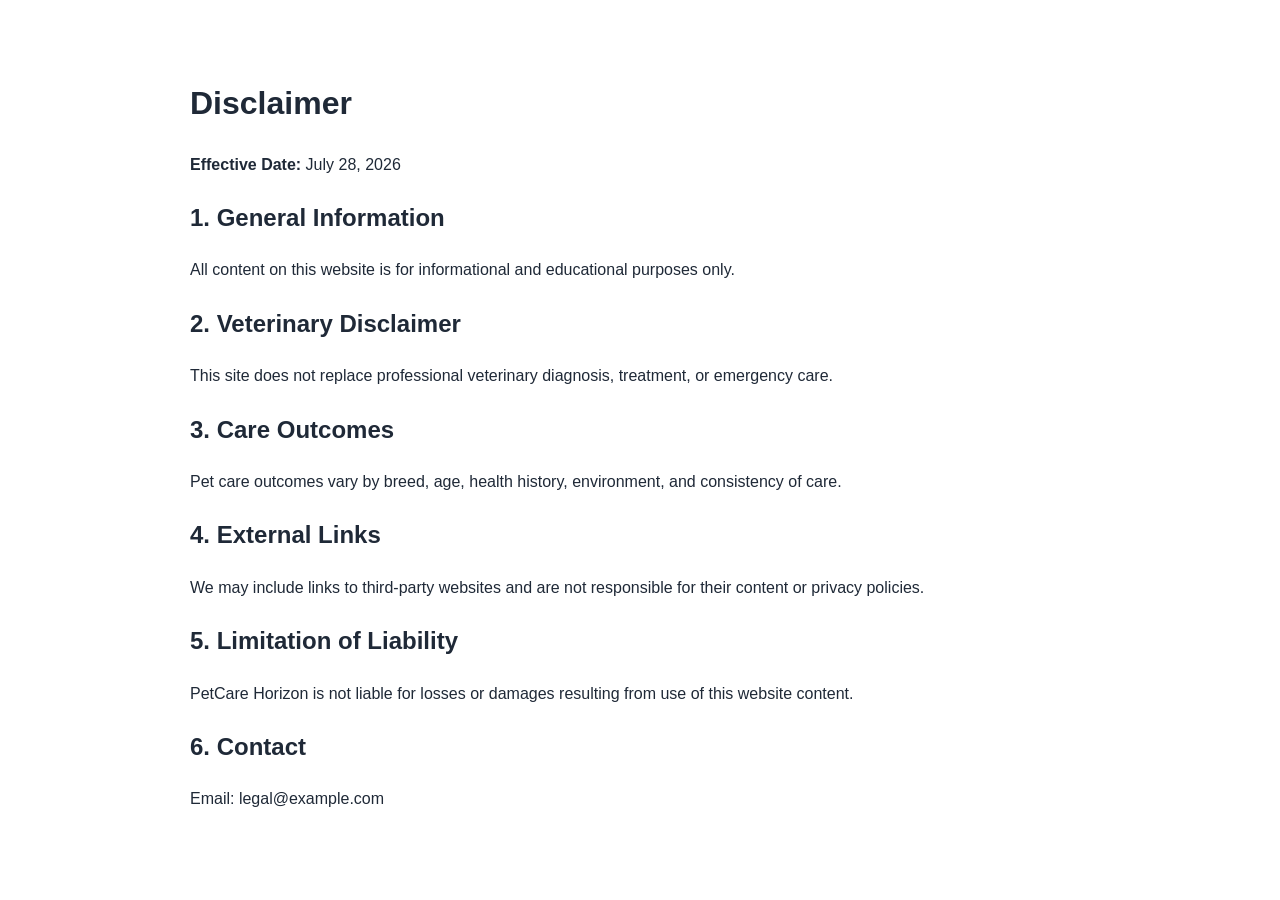
<file: public/disclaimer.html>
<!DOCTYPE html>
<html lang="en">
<head>
  <meta charset="UTF-8" />
  <meta name="viewport" content="width=device-width, initial-scale=1.0" />
  <title>Disclaimer | PetCare Horizon</title>
  <meta name="description" content="Disclaimer for PetCare Horizon." />
  <meta name="robots" content="index, follow" />
  <link rel="canonical" href="https://www.example.com/disclaimer.html" />
  <link rel="stylesheet" href="style.css" />
</head>
<body>
  <main class="section container legal">
    <h1>Disclaimer</h1>
    <p><strong>Effective Date:</strong> July 28, 2026</p>

    <h2>1. General Information</h2>
    <p>All content on this website is for informational and educational purposes only.</p>

    <h2>2. Veterinary Disclaimer</h2>
    <p>This site does not replace professional veterinary diagnosis, treatment, or emergency care.</p>

    <h2>3. Care Outcomes</h2>
    <p>Pet care outcomes vary by breed, age, health history, environment, and consistency of care.</p>

    <h2>4. External Links</h2>
    <p>We may include links to third-party websites and are not responsible for their content or privacy policies.</p>

    <h2>5. Limitation of Liability</h2>
    <p>PetCare Horizon is not liable for losses or damages resulting from use of this website content.</p>

    <h2>6. Contact</h2>
    <p>Email: legal@example.com</p>
  </main>
</body>
</html>
</file>
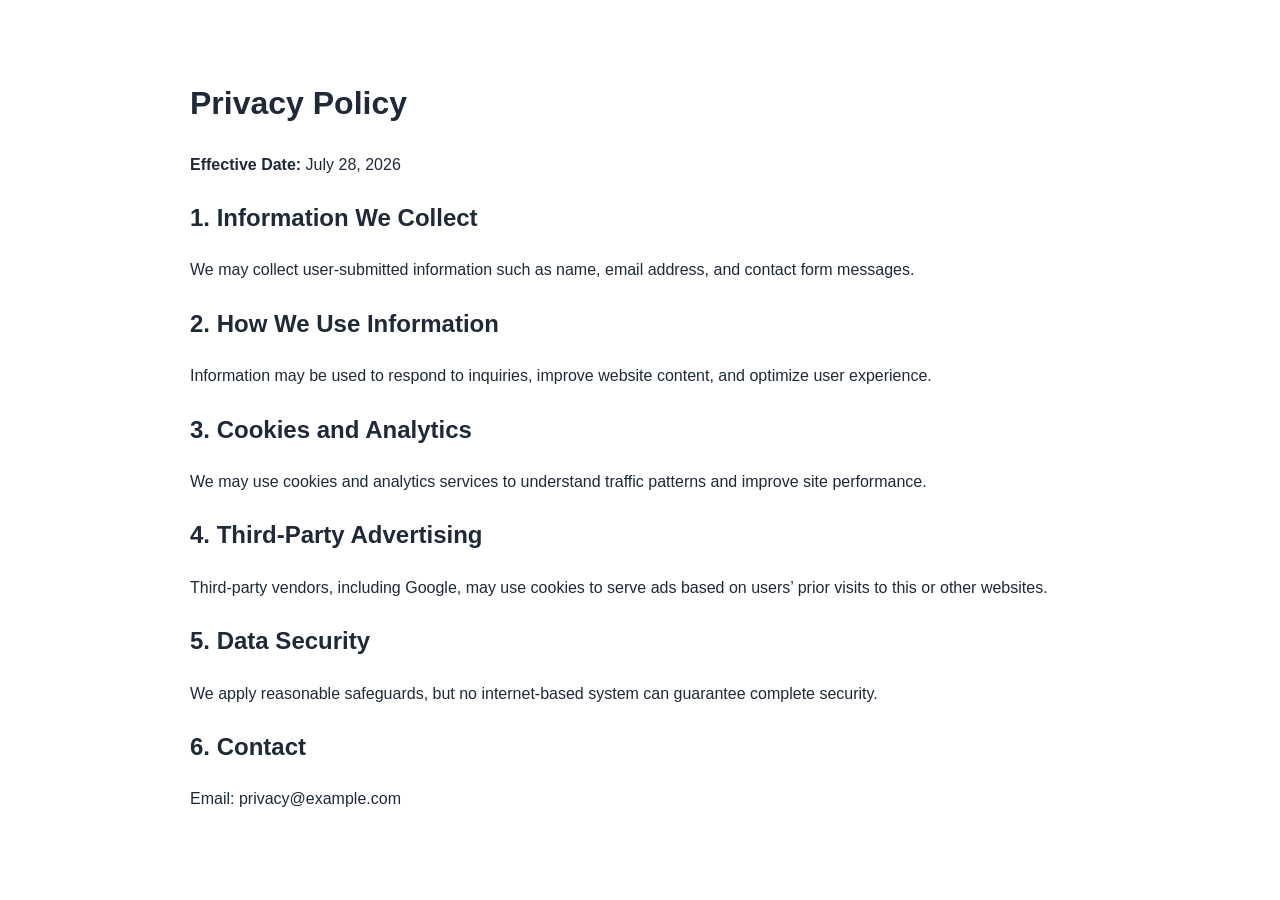
<file: public/privacy-policy.html>
<!DOCTYPE html>
<html lang="en">
<head>
  <meta charset="UTF-8" />
  <meta name="viewport" content="width=device-width, initial-scale=1.0" />
  <title>Privacy Policy | PetCare Horizon</title>
  <meta name="description" content="Privacy Policy for PetCare Horizon." />
  <meta name="robots" content="index, follow" />
  <link rel="canonical" href="https://www.example.com/privacy-policy.html" />
  <link rel="stylesheet" href="style.css" />
</head>
<body>
  <main class="section container legal">
    <h1>Privacy Policy</h1>
    <p><strong>Effective Date:</strong> July 28, 2026</p>

    <h2>1. Information We Collect</h2>
    <p>We may collect user-submitted information such as name, email address, and contact form messages.</p>

    <h2>2. How We Use Information</h2>
    <p>Information may be used to respond to inquiries, improve website content, and optimize user experience.</p>

    <h2>3. Cookies and Analytics</h2>
    <p>We may use cookies and analytics services to understand traffic patterns and improve site performance.</p>

    <h2>4. Third-Party Advertising</h2>
    <p>Third-party vendors, including Google, may use cookies to serve ads based on users’ prior visits to this or other websites.</p>

    <h2>5. Data Security</h2>
    <p>We apply reasonable safeguards, but no internet-based system can guarantee complete security.</p>

    <h2>6. Contact</h2>
    <p>Email: privacy@example.com</p>
  </main>
</body>
</html>
</file>
<file: public/style.css>
:root{
  --bg:#ffffff;
  --text:#1f2937;
  --muted:#f8fafc;
  --primary:#2563eb;
  --primary-dark:#1d4ed8;
  --border:#e5e7eb;
  --soft:#eff6ff;
}
*{box-sizing:border-box}
body{
  margin:0;
  font-family:Arial,sans-serif;
  color:var(--text);
  background:var(--bg);
  line-height:1.65;
}
.container{width:min(1140px,92%);margin:0 auto}
.site-header{
  position:sticky;top:0;z-index:100;background:#fff;border-bottom:1px solid var(--border);
}
.nav-wrap{display:flex;justify-content:space-between;align-items:center;gap:16px;padding:14px 0}
.logo{text-decoration:none;color:var(--text);font-size:1.2rem;font-weight:800}
.nav-links{list-style:none;display:flex;flex-wrap:wrap;gap:14px;margin:0;padding:0}
.nav-links a{text-decoration:none;color:#374151;font-weight:600}
.nav-links a:hover,.footer-wrap a:hover,.read-more:hover{color:var(--primary)}
.hero{padding:56px 0;background:var(--soft)}
.hero-grid{display:grid;grid-template-columns:1.15fr 1fr;gap:28px;align-items:center}
.hero h1{font-size:clamp(2rem,5vw,3.2rem);line-height:1.12;margin:0 0 14px}
.eyebrow{color:var(--primary);font-weight:800;text-transform:uppercase;letter-spacing:.08em;font-size:.85rem}
.hero img{width:100%;border-radius:16px;border:1px solid var(--border);box-shadow:0 12px 30px rgba(15,23,42,.12)}
.section{padding:56px 0}
.muted{background:var(--muted)}
.article{max-width:900px}
.cards{display:grid;grid-template-columns:repeat(auto-fit,minmax(245px,1fr));gap:20px;margin-top:24px}
.card{background:#fff;border:1px solid var(--border);border-radius:14px;padding:14px}
.card img{width:100%;height:185px;object-fit:cover;border-radius:10px;margin-bottom:10px}
.read-more{text-decoration:none;color:var(--primary);font-weight:800}
.contact-form{max-width:640px;display:grid;gap:10px;margin-top:16px}
input,textarea{width:100%;padding:11px;border:1px solid #d1d5db;border-radius:8px;font:inherit}
.btn{
  display:inline-block;width:fit-content;background:var(--primary);color:#fff;text-decoration:none;
  border:none;padding:11px 18px;border-radius:8px;font-weight:800;cursor:pointer;
}
.btn:hover{background:var(--primary-dark)}
.site-footer{border-top:1px solid var(--border);padding:20px 0;background:#fff}
.footer-wrap{display:flex;justify-content:space-between;align-items:center;gap:12px;flex-wrap:wrap}
.footer-wrap a{text-decoration:none;color:#374151;font-weight:600}
.legal{max-width:900px}
@media (max-width:860px){
  .hero-grid{grid-template-columns:1fr}
  .nav-wrap{align-items:flex-start;flex-direction:column}
}
</file>
